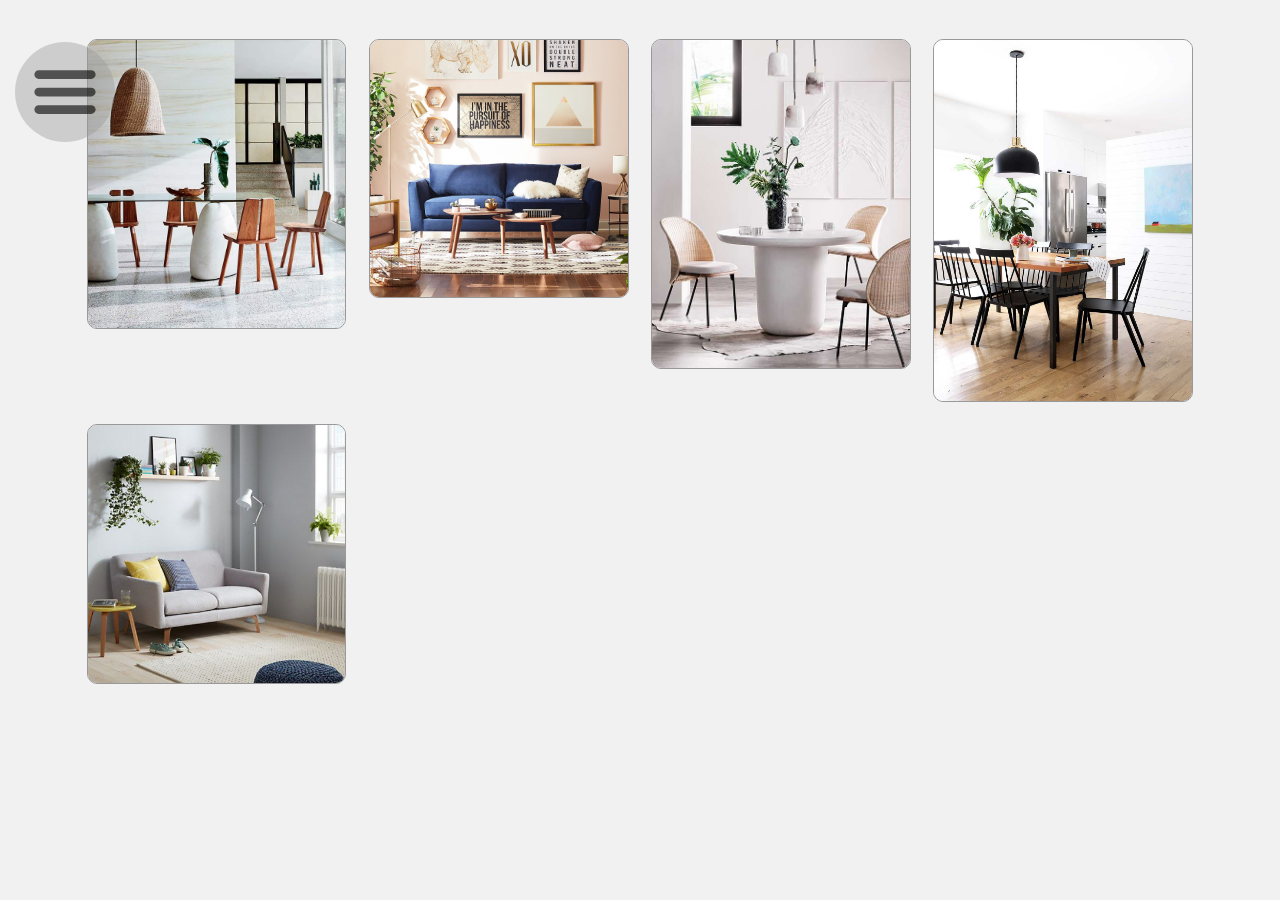
<file: index.html>
<!DOCTYPE html>
<!-- git comment:lets see and comment neu -->
<html lang="en">
  <head>
    <meta charset="UTF-8" />
    <meta name="viewport" content="width=device-width, initial-scale=1.0" />
    <title>Scrollboard</title>
    <link rel="stylesheet" href="styles.css" />
  </head>

  <body>
    <div class="page">
      <p></p>
      <div id="visible">
        <div id="kreis"></div>
        <img src="images/menu.svg" alt="" width="70%" />
      </div>
      <div class="mood">
        <div class="content">
          
            <img src="images/furn.jpeg" alt="" />
          
          <img src="images/furn2.jpg" alt="" />
          <img src="images/furn3.jpeg" alt="" />
          <img src="images/furn4.jpg" alt="" />
          <img src="images/furn5.jpg" alt="" />
        </div>
      </div>
    </div>
    <!-- <div class="mood">
        <div class="pic"></div>
        <div class="pic"></div>
        <div class="pic"></div>
        <div class="pic"></div>
        <div class="pic"></div>
        <div class="pic"></div>
        <div class="pic"></div>
        <div class="pic"></div>
        <div class="pic"></div>
    </div> -->

    <script src="scrollboard.js"></script>
  </body>
</html>
</file>
<file: styles.css>
* {
  box-sizing: border-box;
}

body {
  margin: 0;
  /* padding-top: 50px; */
  background-color: #f1f1f1;
  font-family: Arial, Helvetica, sans-serif;
  /* position: absolute; */
  box-sizing: border-box;
  /* padding: 20px; */
  /* border:1px solid red; */
  /* display:block; */
  /* position:relative; */
}

.page {
  /* padding:20px; */
  width: 100vw;
  /* height: aut; */
  /* margin: 0 auto; */
  position: inherit;
  /* background-color: red; */
}

.mood {
  /* border:3px solid yellow; */
  /* background-color: rgb(230, 230, 230); */
  width: 90%;
  height: 100%;
  margin: 0 auto;
  border-radius: 20px;
}
.content {
  /* border: 1px solid red; */
  height: 100%;
  width: 100%;
  padding: 1%;
  display: flex;
  flex-direction: row;
  flex-wrap: wrap;
  justify-content: flex-start;
  align-content: flex-start;
}
.content img {
  width: 23%;
  height: 10%;
  overflow: hidden;
  margin: 1%;
  border-radius: 10px;
  border: 1px solid #999999;
}

.imcenter {
  /* border: 1px solid red; */
  width: 50%;
  height: 50%;
  /* overflow: hidden; */
  /* margin: 1%; */
  border-radius: 10px;
  border: 1px solid #999999;
}

#visible {
  position: absolute;
  width: 100px;
  margin: 0px 0 0 15px;
  padding: 2% 0 0 0;
  opacity: 1;
  transition: 0.5s linear;

  display: flex;
  align-items: center;
  justify-content: center;
  /* border:1px solid red; */
}

#hidden {
  opacity: 0;
}

#kreis {
  position: relative;
  opacity: 0.4;
  float: left;
  width: 100px;
  height: 100px;
  border-radius: 50%;
  background-color: #999999;
}

#visible img {
  opacity: 0.6;
  position: absolute;
  /* border: 2px solid green; */
}

@media only screen and (max-width: 1000px) {
  .content img {
    width: 31.333%;
    margin: 1%;
  }
}
</file>
